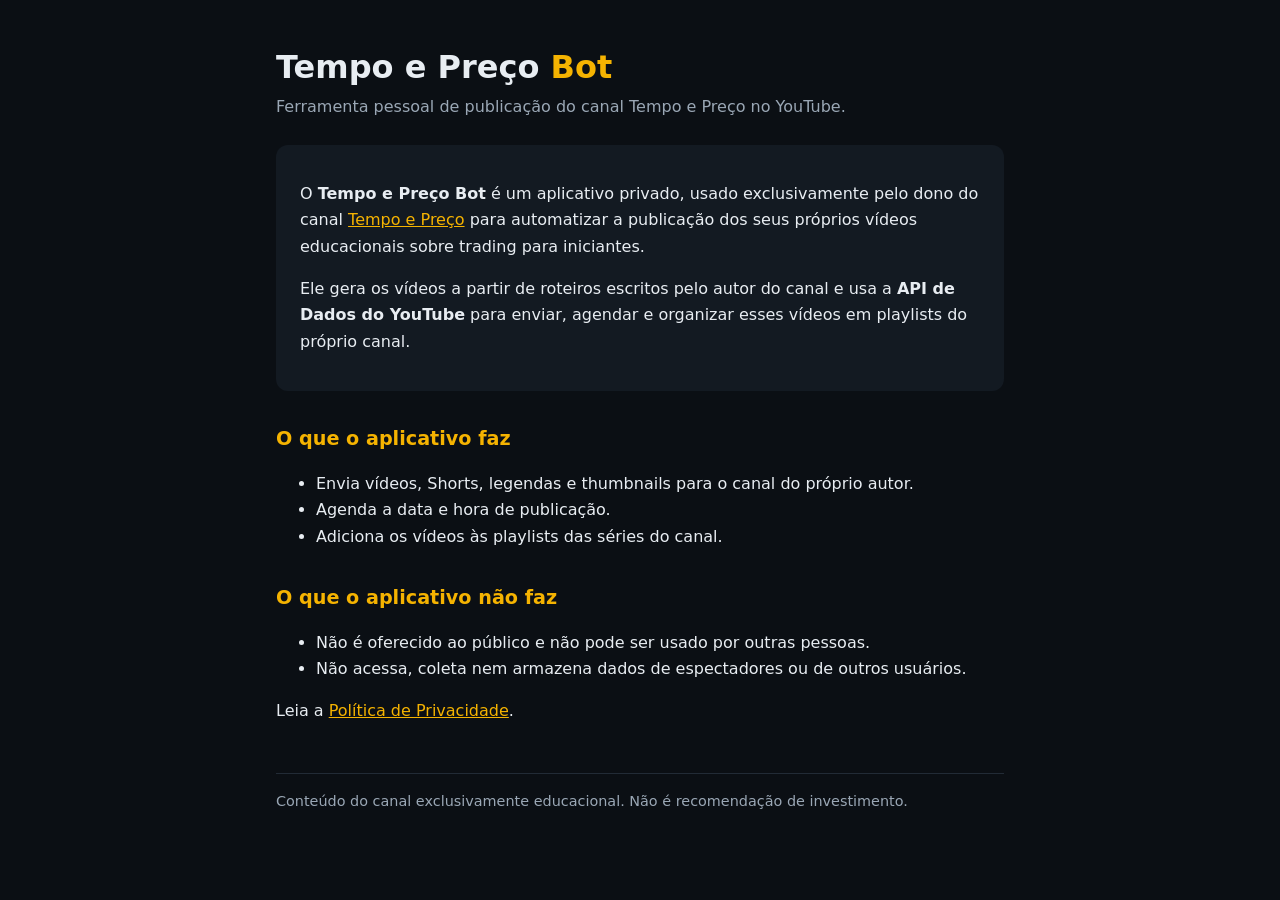
<file: index.html>
<!doctype html>
<html lang="pt-BR">
<head>
<meta charset="utf-8">
<meta name="viewport" content="width=device-width, initial-scale=1">
<title>Tempo e Preço Bot</title>
<meta name="description" content="Ferramenta pessoal de publicação de vídeos do canal Tempo e Preço.">
<link rel="stylesheet" href="estilo.css">
</head>
<body>
<main>
  <h1>Tempo e Preço <span>Bot</span></h1>
  <p class="sub">Ferramenta pessoal de publicação do canal Tempo e Preço no YouTube.</p>

  <div class="card">
    <p>O <strong>Tempo e Preço Bot</strong> é um aplicativo privado, usado exclusivamente pelo dono do
    canal <a href="https://www.youtube.com/@tempoepre%C3%A7o">Tempo e Preço</a> para automatizar a publicação
    dos seus próprios vídeos educacionais sobre trading para iniciantes.</p>
    <p>Ele gera os vídeos a partir de roteiros escritos pelo autor do canal e usa a
    <strong>API de Dados do YouTube</strong> para enviar, agendar e organizar esses vídeos em playlists
    do próprio canal.</p>
  </div>

  <h2>O que o aplicativo faz</h2>
  <ul>
    <li>Envia vídeos, Shorts, legendas e thumbnails para o canal do próprio autor.</li>
    <li>Agenda a data e hora de publicação.</li>
    <li>Adiciona os vídeos às playlists das séries do canal.</li>
  </ul>

  <h2>O que o aplicativo não faz</h2>
  <ul>
    <li>Não é oferecido ao público e não pode ser usado por outras pessoas.</li>
    <li>Não acessa, coleta nem armazena dados de espectadores ou de outros usuários.</li>
  </ul>

  <p>Leia a <a href="privacidade.html">Política de Privacidade</a>.</p>

  <footer>Conteúdo do canal exclusivamente educacional. Não é recomendação de investimento.</footer>
</main>
</body>
</html>
</file>
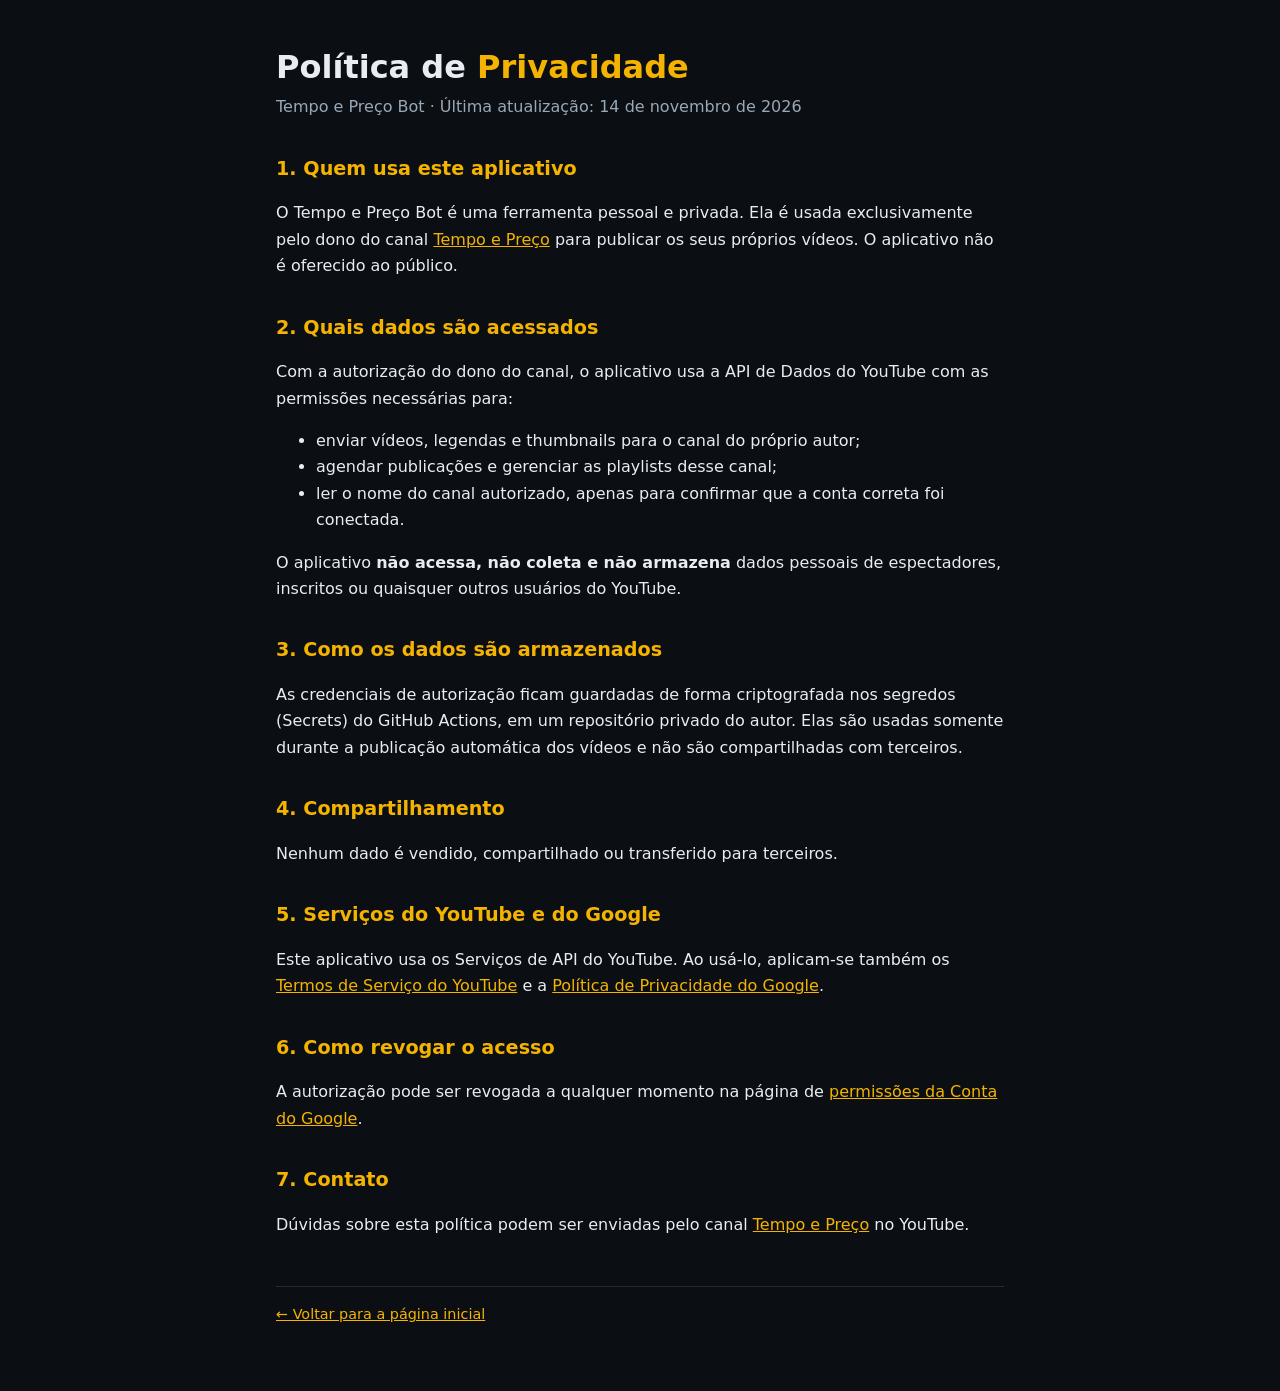
<file: privacidade.html>
<!doctype html>
<html lang="pt-BR">
<head>
<meta charset="utf-8">
<meta name="viewport" content="width=device-width, initial-scale=1">
<title>Política de Privacidade</title>
<meta name="description" content="Política de Privacidade do Tempo e Preço Bot.">
<link rel="stylesheet" href="estilo.css">
</head>
<body>
<main>
  <h1>Política de <span>Privacidade</span></h1>
  <p class="sub">Tempo e Preço Bot · Última atualização: 14 de novembro de 2026</p>

  <h2>1. Quem usa este aplicativo</h2>
  <p>O Tempo e Preço Bot é uma ferramenta pessoal e privada. Ela é usada exclusivamente pelo dono do canal
  <a href="https://www.youtube.com/@tempoepre%C3%A7o">Tempo e Preço</a> para publicar os seus próprios vídeos.
  O aplicativo não é oferecido ao público.</p>

  <h2>2. Quais dados são acessados</h2>
  <p>Com a autorização do dono do canal, o aplicativo usa a API de Dados do YouTube com as permissões
  necessárias para:</p>
  <ul>
    <li>enviar vídeos, legendas e thumbnails para o canal do próprio autor;</li>
    <li>agendar publicações e gerenciar as playlists desse canal;</li>
    <li>ler o nome do canal autorizado, apenas para confirmar que a conta correta foi conectada.</li>
  </ul>
  <p>O aplicativo <strong>não acessa, não coleta e não armazena</strong> dados pessoais de espectadores,
  inscritos ou quaisquer outros usuários do YouTube.</p>

  <h2>3. Como os dados são armazenados</h2>
  <p>As credenciais de autorização ficam guardadas de forma criptografada nos segredos (Secrets) do
  GitHub Actions, em um repositório privado do autor. Elas são usadas somente durante a publicação
  automática dos vídeos e não são compartilhadas com terceiros.</p>

  <h2>4. Compartilhamento</h2>
  <p>Nenhum dado é vendido, compartilhado ou transferido para terceiros.</p>

  <h2>5. Serviços do YouTube e do Google</h2>
  <p>Este aplicativo usa os Serviços de API do YouTube. Ao usá-lo, aplicam-se também os
  <a href="https://www.youtube.com/t/terms">Termos de Serviço do YouTube</a> e a
  <a href="https://policies.google.com/privacy">Política de Privacidade do Google</a>.</p>

  <h2>6. Como revogar o acesso</h2>
  <p>A autorização pode ser revogada a qualquer momento na página de
  <a href="https://myaccount.google.com/permissions">permissões da Conta do Google</a>.</p>

  <h2>7. Contato</h2>
  <p>Dúvidas sobre esta política podem ser enviadas pelo canal
  <a href="https://www.youtube.com/@tempoepre%C3%A7o">Tempo e Preço</a> no YouTube.</p>

  <footer><a href="index.html">← Voltar para a página inicial</a></footer>
</main>
</body>
</html>
</file>
<file: estilo.css>
:root { --fundo:#0b0f14; --painel:#131a22; --texto:#e8edf2; --suave:#9aa7b5; --destaque:#f5b301; }
* { box-sizing:border-box; }
body { margin:0; background:var(--fundo); color:var(--texto); font:16px/1.65 system-ui,-apple-system,"Segoe UI",Roboto,sans-serif; }
main { max-width:760px; margin:0 auto; padding:48px 16px 64px; }
h1 { font-size:2rem; line-height:1.2; margin:0 0 8px; }
h1 span { color:var(--destaque); }
h2 { font-size:1.2rem; margin:32px 0 8px; color:var(--destaque); }
p, li { color:var(--texto); }
.sub { color:var(--suave); margin-top:0; }
a { color:var(--destaque); }
.card { background:var(--painel); border-radius:12px; padding:20px 24px; margin:24px 0; }
footer { color:var(--suave); font-size:.9rem; margin-top:48px; border-top:1px solid #222b36; padding-top:16px; }
</file>
